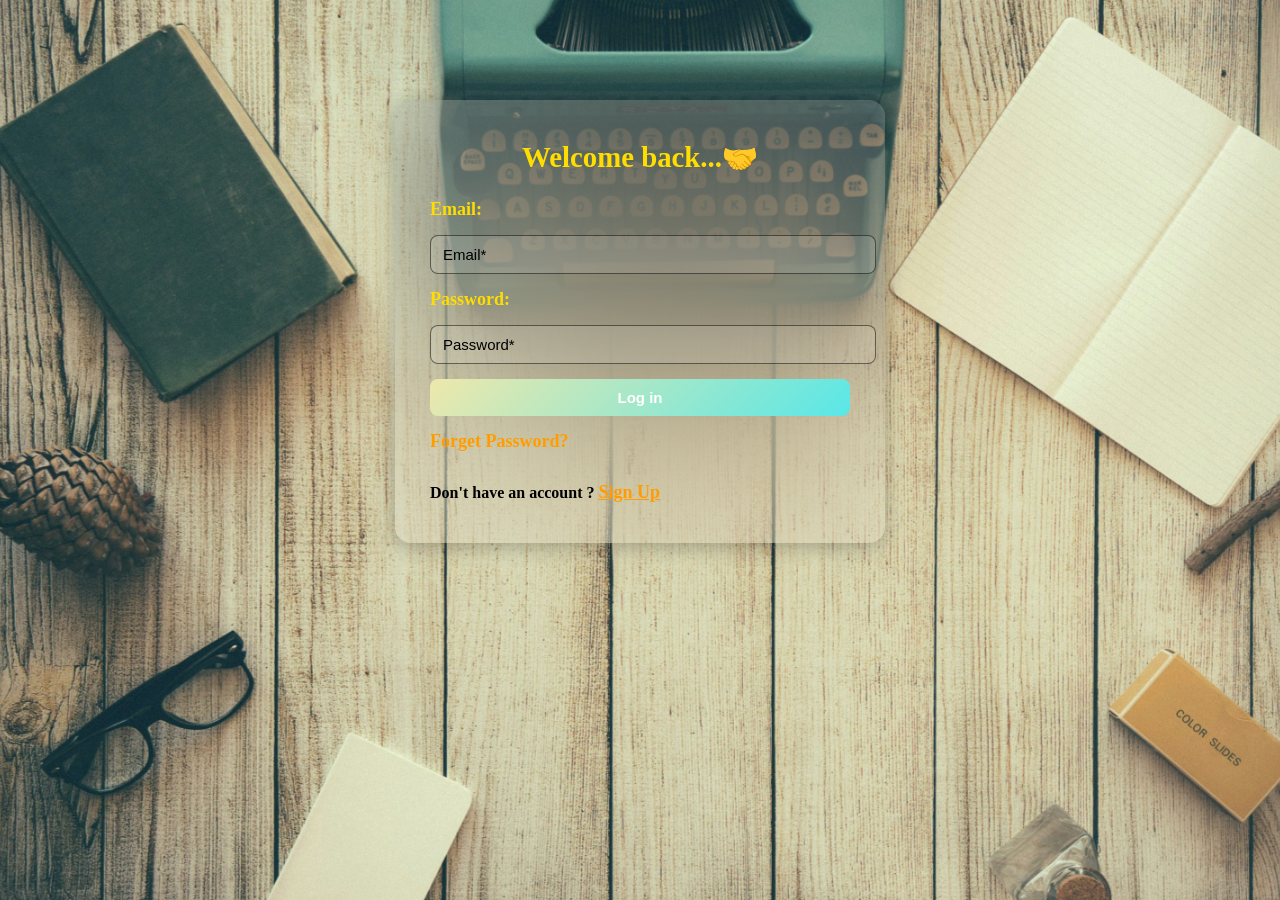
<file: task3/index.html>
<!DOCTYPE html>
<html lang="en">
<head>
    <meta charset="UTF-8">
    <meta name="viewport" content="width=device-width, initial-scale=1.0">
    <title>Log in</title>
    <link rel="stylesheet" href="css.css">
</head>
<body class="login-body">

    <div class="login">
    <h2>Welcome back...🤝</h2>
    <form action="#" class="login-form">
    <label for="email">Email:</label>
    <input type="email" id="email" name="email" placeholder="Email*" required>

    <label for="password">Password:</label>
    <input type="password" id="password" name="password" placeholder="Password*">

    <button type="submit">Log in</button>

    <a href="forget.html">Forget Password?</a> 

    <p>Don't have an account ? <a href="Sign Up.html"> <u>Sign Up</u></a> </p> 

    </form>
    </div>
</body>
</html>
</file>
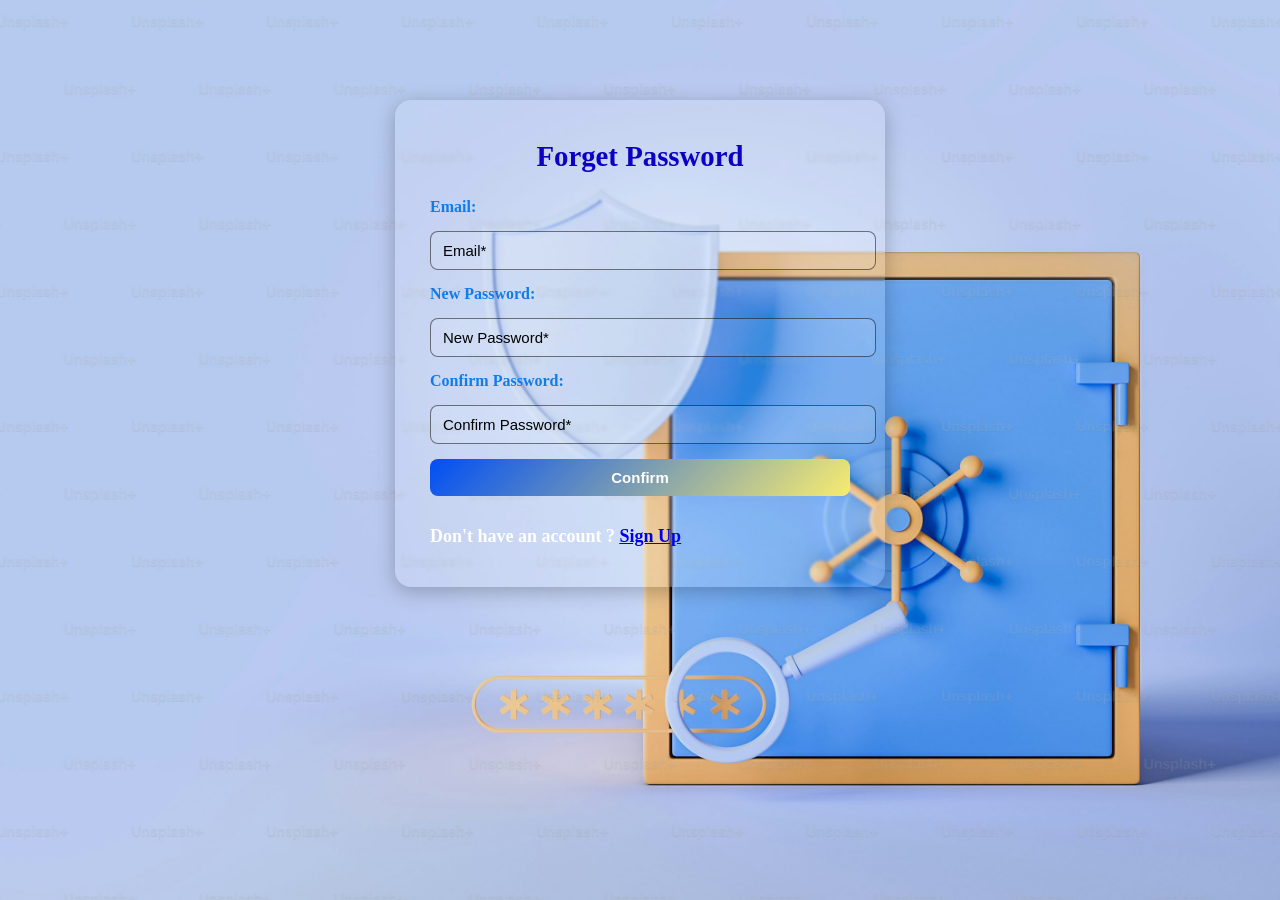
<file: task3/forget.html>
<!DOCTYPE html>
<html lang="en">
<head>
    <meta charset="UTF-8">
    <meta name="viewport" content="width=device-width, initial-scale=1.0">
    <link rel="stylesheet" href="css.css">
    <title>New password</title>
</head>
<body class="Forget-body">
    <div class="Forget">
        <h2>Forget Password</h2>
        <form action="#" class="Forget-form">
           
            <label for="email">Email:</label>
            <input type="email" name="email" id="email" placeholder="Email*" required>
            <label for="password">New Password:</label>
            <input type="password" name="password" id="password" placeholder="New Password*" required>
            <label for="password">Confirm Password:</label>
            <input type="password" name="password" id="password" placeholder="Confirm Password*" required>
            <button type="submit">Confirm</button>

            <p>Don't have an account ? <a href="Sign Up.html"> <u>Sign Up</u></a> </p> 

        </form>
    </div>
</body>

</html>
</file>
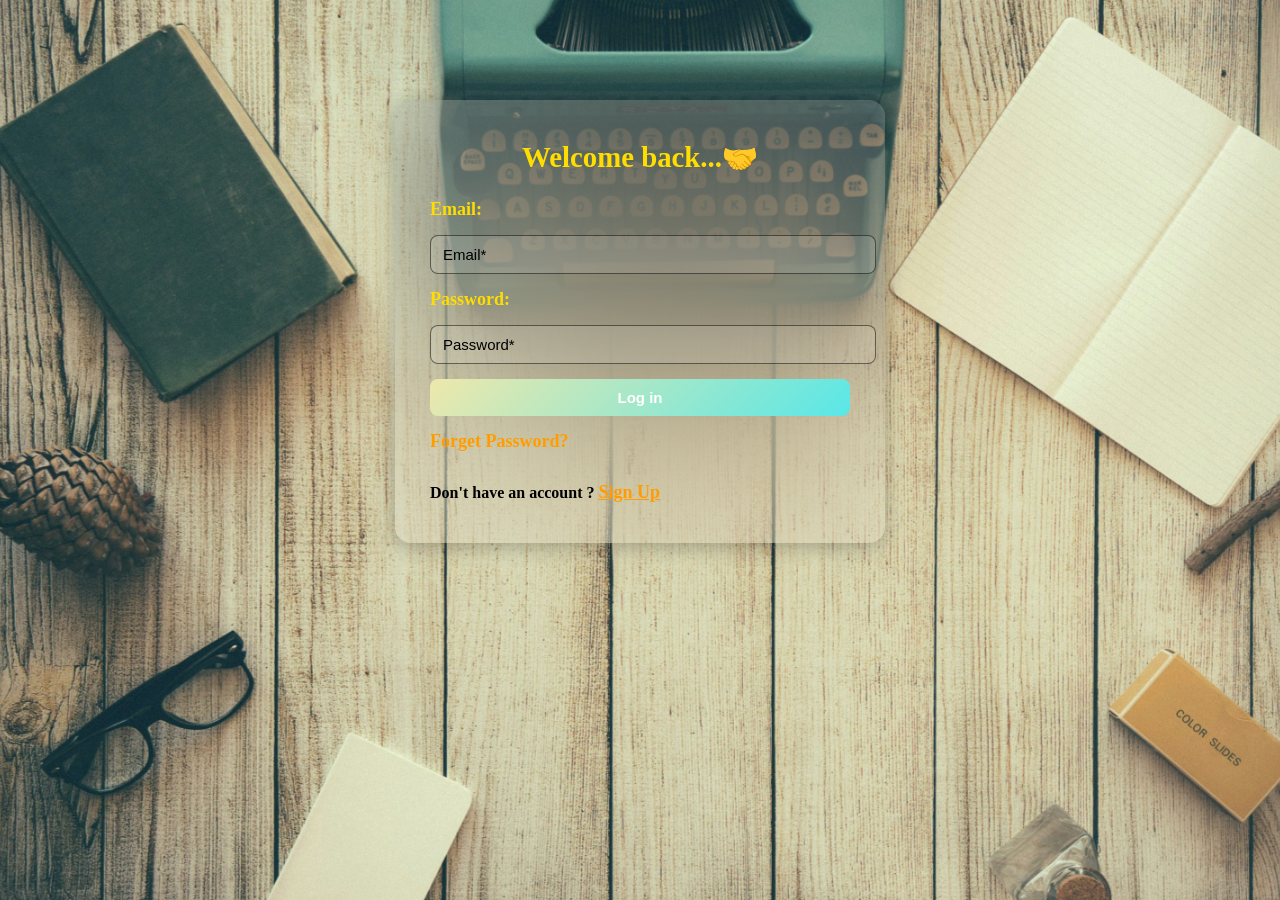
<file: task3/Log In.html>
<!DOCTYPE html>
<html lang="en">
<head>
    <meta charset="UTF-8">
    <meta name="viewport" content="width=device-width, initial-scale=1.0">
    <title>Log in</title>
    <link rel="stylesheet" href="css.css">
</head>
<body class="login-body">

    <div class="login">
    <h2>Welcome back...🤝</h2>
    <form action="#" class="login-form">
    <label for="email">Email:</label>
    <input type="email" id="email" name="email" placeholder="Email*" required>

    <label for="password">Password:</label>
    <input type="password" id="password" name="password" placeholder="Password*">

    <button type="submit">Log in</button>

    <a href="forget.html">Forget Password?</a> 

    <p>Don't have an account ? <a href="Sign Up.html"> <u>Sign Up</u></a> </p> 

    </form>
    </div>
</body>
</html>
</file>
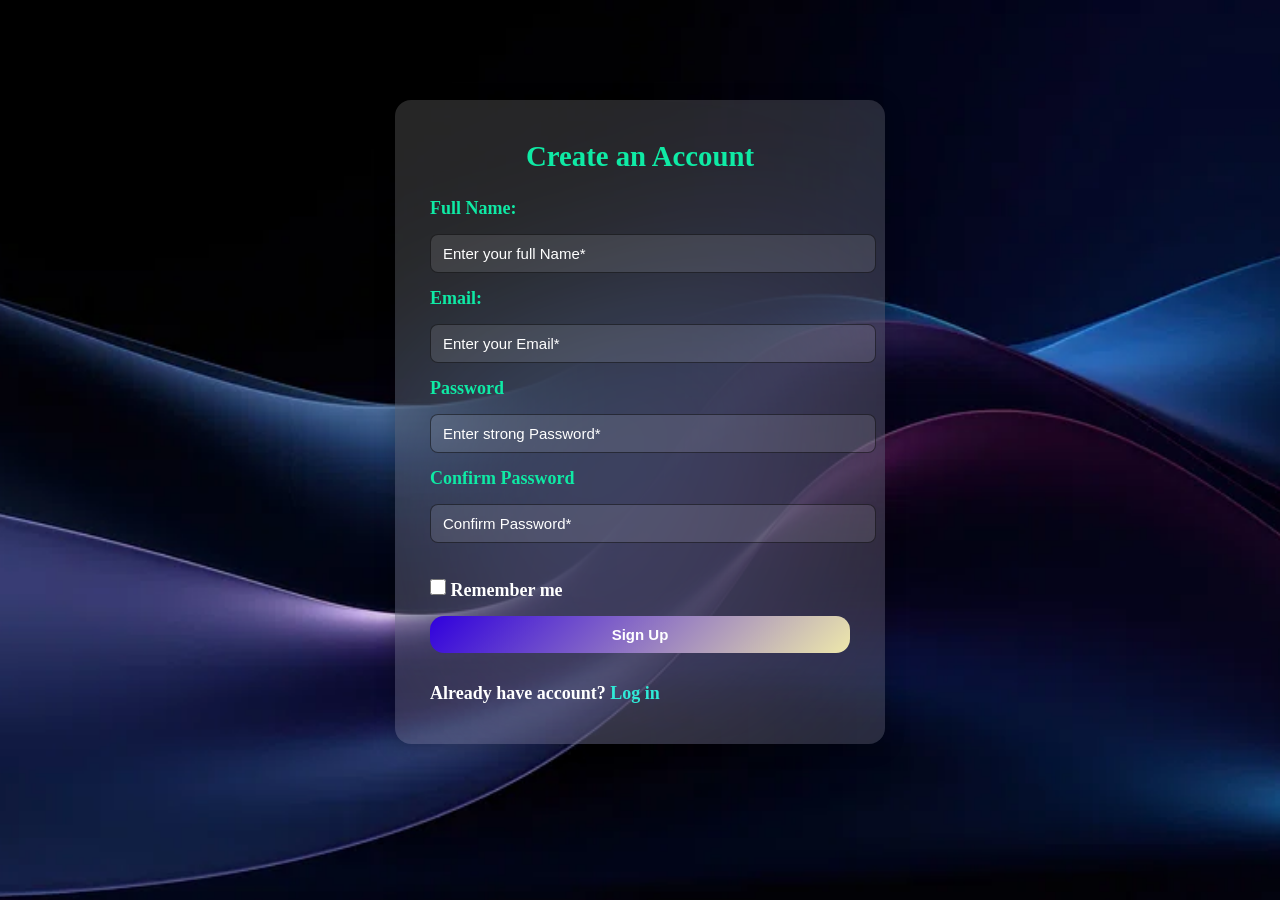
<file: task3/Sign Up.html>
<!DOCTYPE html>
<html lang="en">
<head>
    <meta charset="UTF-8">
    <meta name="viewport" content="width=device-width, initial-scale=1.0">
    <link rel="stylesheet" href="css.css">
    <title>Sign Up</title>
</head>
<body class="signup-body">
    <div class="sign">
        <h2>Create an Account</h2>
    <form action="#" class="signup-form">
        <label for="username">Full Name:</label>
        <input type="text" id="username" name="username" placeholder="Enter your full Name*" required>

        <label for="email">Email:</label>
        <input type="email" id="email" name="email" placeholder="Enter your Email*" required>
        <label for="password">Password</label>
        <input type="password" id="password" name="password" placeholder="Enter strong Password*" required>
        <label for="password"> Confirm Password</label>
        <input type="password" id="password" name="password" placeholder="Confirm Password*" required>
        <div class="remember">
        <p><input type="checkbox" id="remember"> Remember me</p>
        </div>

        <button type="submit">Sign Up</button>
        <p>Already have account? <a href="index.html">Log in</a></p>

    </form>
    </div>
</body>

</html>
</file>
<file: task3/css.css>
*{
    padding: 0;
    margin: 0;
}

/* ===========================
    LOGIN FORM
   =========================== */
.login-body{
    background-image:url("/task3/Pictures/log\ in.jpeg");
    background-position: center;
    background-repeat: no-repeat;
    background-size: cover;
    background-attachment: fixed;
}
.login {
  max-width: 420px;
  margin: 100px auto;
  background: rgba(255, 255, 255, 0.15);
  backdrop-filter: blur(100px);
  border-radius: 16px;
  padding: 40px 35px;
  box-shadow: 0 4px 20px rgba(0,0,0,0.25);
  text-align: center;
  color: #fff;
}

.login h2 {
  font-size: 1.8em;
  margin-bottom: 25px;
  color: #ffdd00;
}

.login-form {
  display: flex;
  flex-direction: column;
  gap: 15px;
  text-align: left;
}

/* labels */
.login-form label {
     font-size: 18px;
  font-weight: bolder;
  color: #ffdd00;
  
}

/* input fields */

.login-form input[type="email"],
.login-form input[type="password"] {
  width: 100%;
  padding: 10px 12px;
  border: 1px solid rgba(0, 0, 0, 0.5);
  border-radius: 8px;
  background: rgba(255, 255, 255, 0.1);
  color: #000000;
  font-size: 15px;
  outline: none;
  transition: 0.3s;
}

.login-form input::placeholder {
  color: #000000;
}

.login-form input:focus {
  border-color: #ffdd00;
  background: rgba(255,255,255,0.2);
}



/* button */
.login-form button {
  background: linear-gradient(135deg, #eee8ab, #59e7e7);
  color: #fff;
  font-weight: 600;
  padding: 10px 0;
  border: none;
  border-radius: 8px;
  cursor: pointer;
  transition: 0.3s;
  font-size: 15px;
}

.login-form button:hover {
  background: linear-gradient(135deg, #59e7e7, #eee8ab);
  transform: translateY(-2px);
}

/* login link */
.login-form p {
  margin-top: 15px;
  color: #000000;
  font-weight: bolder;
}

.login-form a {
  color: #ff9d00;
  font-size: 18px;
  font-weight: 900;
  text-decoration: none;
  transition: 0.3s;
}

.login-form a:hover {
  color: #ff0000;
  text-decoration: underline;
}


/* ===========================
    SIGN FORM
   =========================== */
.signup-body{
    background-image:url("/task3/Pictures/Sign\ up.jpg");
    background-position: center;
    background-repeat: no-repeat;
    background-size: cover;
    background-attachment: fixed;
}
.sign{
  max-width: 420px;
  margin: 100px auto;
  background: rgba(255, 255, 255, 0.15);
  backdrop-filter: blur(100px);
  border-radius: 16px;
  padding: 40px 35px;
  box-shadow: 0 4px 20px rgba(0,0,0,0.25);
  text-align: center;
  color: #fff;
}

.sign h2 {
  font-size: 1.8em;
  margin-bottom: 25px;
  color: #0feaa5;
}

.signup-form {
  display: flex;
  flex-direction: column;
  gap: 15px;
  text-align: left;
}

/* labels */
.signup-form label {
    font-size: 18px;
  font-weight: bolder;
  color: #0feaa5;
  
}

/* input fields */
.signup-form input[type="text"],
.signup-form input[type="email"],
.signup-form input[type="password"] {
  width: 100%;
  padding: 10px 12px;
  border: 1px solid rgba(0, 0, 0, 0.5);
  border-radius: 8px;
  background: rgba(255, 255, 255, 0.1);
  color: #000000;
  font-size: 15px;
  outline: none;
  transition: 0.3s;
}

.signup-form input::placeholder {
  color: #ffffff;
}

.signup-form input:focus {
  border-color: #ff0000;
  background: rgba(255,255,255,0.2);
}
.remember {
  display: flex;
  font-size: medium;
  align-items: center;
  gap: 7px;
  margin-top: 5px;
}

.remember input[type="checkbox"] {
  accent-color: #0feaa5;
  width: 16px;
  height: 18px;
}



/* button */
.signup-form button {
  background: linear-gradient(135deg, #3000dd, #eee8ab);
  color: #fff;
  font-weight: 600;
  padding: 10px 0;
  border: none;
  border-radius: 14px;
  transition: 0.3s;
  font-size: 15px;
}

.signup-form button:hover {
  background: linear-gradient(135deg, #eee8ab, #3000dd);
  transform: translateY(-2px);
}

/* login link */
.signup-form p {
  margin-top: 15px;
  font-size: 18px;
  color: #ffffff;
  font-weight: bolder;
}

.signup-form a {
  color: #30ead7;
  font-weight: bold;
  text-decoration: none;
  transition: 0.3s;
}

.signup-form a:hover {
  color: #ff00fb;
  text-decoration: underline;
}

/* ===========================
    forget FORM
   =========================== */
.Forget-body{
    background-image:url("/task3/Pictures/Forget.jpeg");
    background-position:center ;
    background-repeat: no-repeat;
    background-size: cover;
    background-attachment: fixed;
}
.Forget {
  max-width: 420px;
  margin: 100px auto;
  background: rgba(255, 255, 255, 0.15);
  backdrop-filter: blur(1px);
  border-radius: 16px;
  padding: 40px 35px;
  box-shadow: 0 4px 20px rgba(0,0,0,0.25);
  text-align: center;
  color: #fff;
}

.Forget h2 {
  font-size: 1.8em;
  margin-bottom: 25px;
  color: #0d00c5;
}

.Forget-form {
  display: flex;
  flex-direction: column;
  gap: 15px;
  text-align: left;
}

/* labels */
.Forget-form label {
  font-weight: bolder;
  color: #0f7cea;
  
}

/* input fields */

.Forget-form input[type="email"],
.Forget-form input[type="password"] {
  width: 100%;
  padding: 10px 12px;
  border: 1px solid rgba(0, 0, 0, 0.5);
  border-radius: 8px;
  background: rgba(255, 255, 255, 0.1);
  color: #000000;
  font-size: 15px;
  outline: none;
  transition: 0.3s;
}

.Forget-form input::placeholder {
  color: #000000;
}

.Forget-form input:focus {
  border-color: #ffea00;
  background: rgba(255,255,255,0.2);
}



/* button */
.Forget-form button {
  background: linear-gradient(135deg,   #004ef5, #f7ec6f);
  color: #fff;
  font-weight: 600;
  padding: 10px 0;
  border: none;
  border-radius: 8px;
  cursor: pointer;
  transition: 0.3s;
  font-size: 15px;
}

.Forget-form button:hover {
  background: linear-gradient(135deg, #f7ec6f, #004ef5);
  transform: translateY(-2px);
}
.Forget-form p {
  margin-top: 15px;
  font-size: 18px;
  color: #ffffff;
  font-weight: bolder;
}
.Forget-form a:hover {
  color: #ff0048;
  text-decoration: underline;
}
</file>
